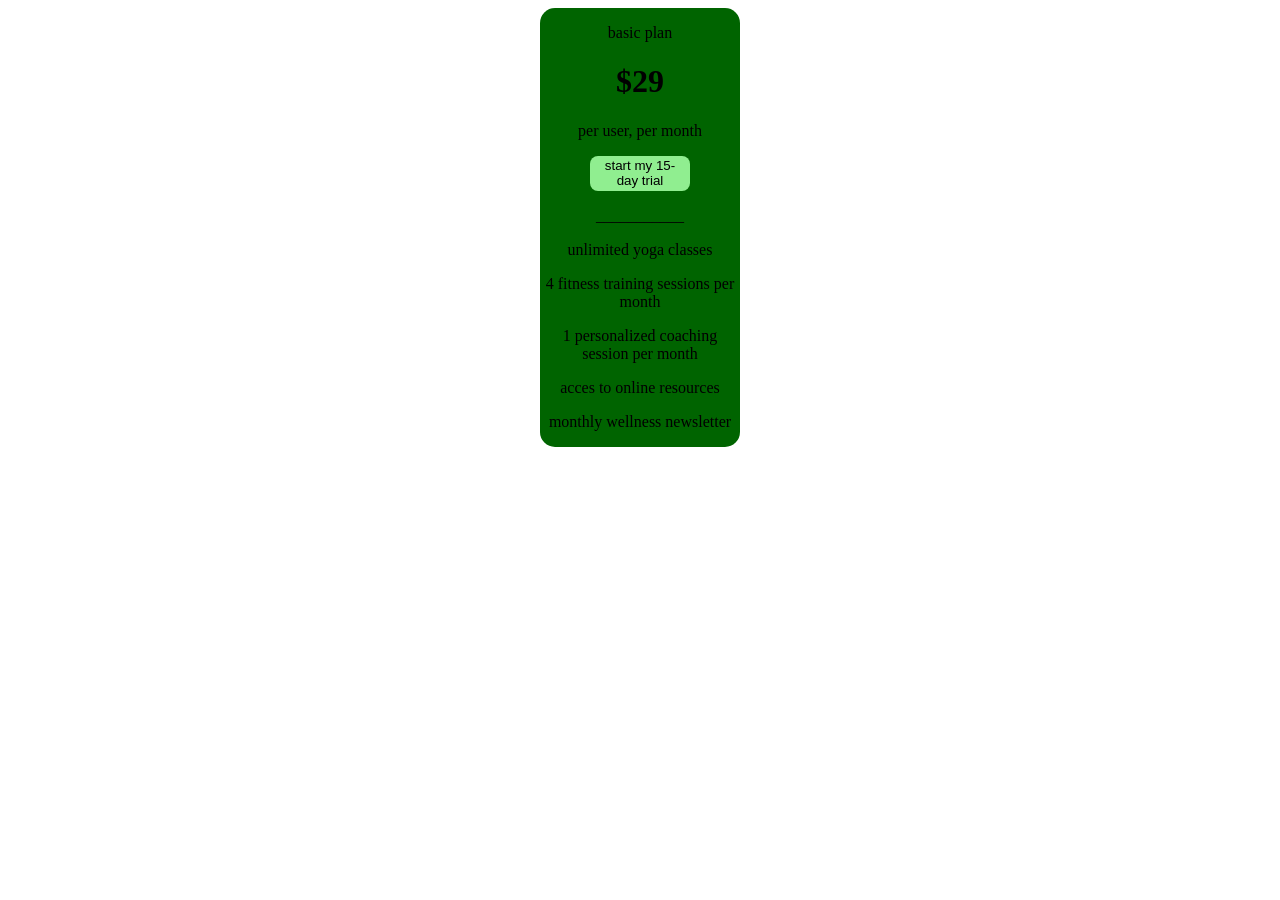
<file: 12345/index.html>
<!DOCTYPE html>
<html lang="en">
<head>
    <meta charset="UTF-8">
    <meta name="viewport" content="width=device-width, initial-scale=1.0">
    <title>Document</title>
    <link rel="stylesheet" href="style.css">
</head>
<body>
    <div class="container">
    <p>basic plan</p>
    <h1>$29</h1>
    <p class="text">per user, per month</p>
    <button class="btn1">start my 15-day trial</button>
    <p>___________</p>
    <p>unlimited yoga classes</p>
    <p>4 fitness training sessions per month</p>
    <p>1 personalized coaching session per month</p>
    <p>acces to online resources</p>
    <p>monthly wellness newsletter</p>
    </div>
    
</body>
</html>
</file>
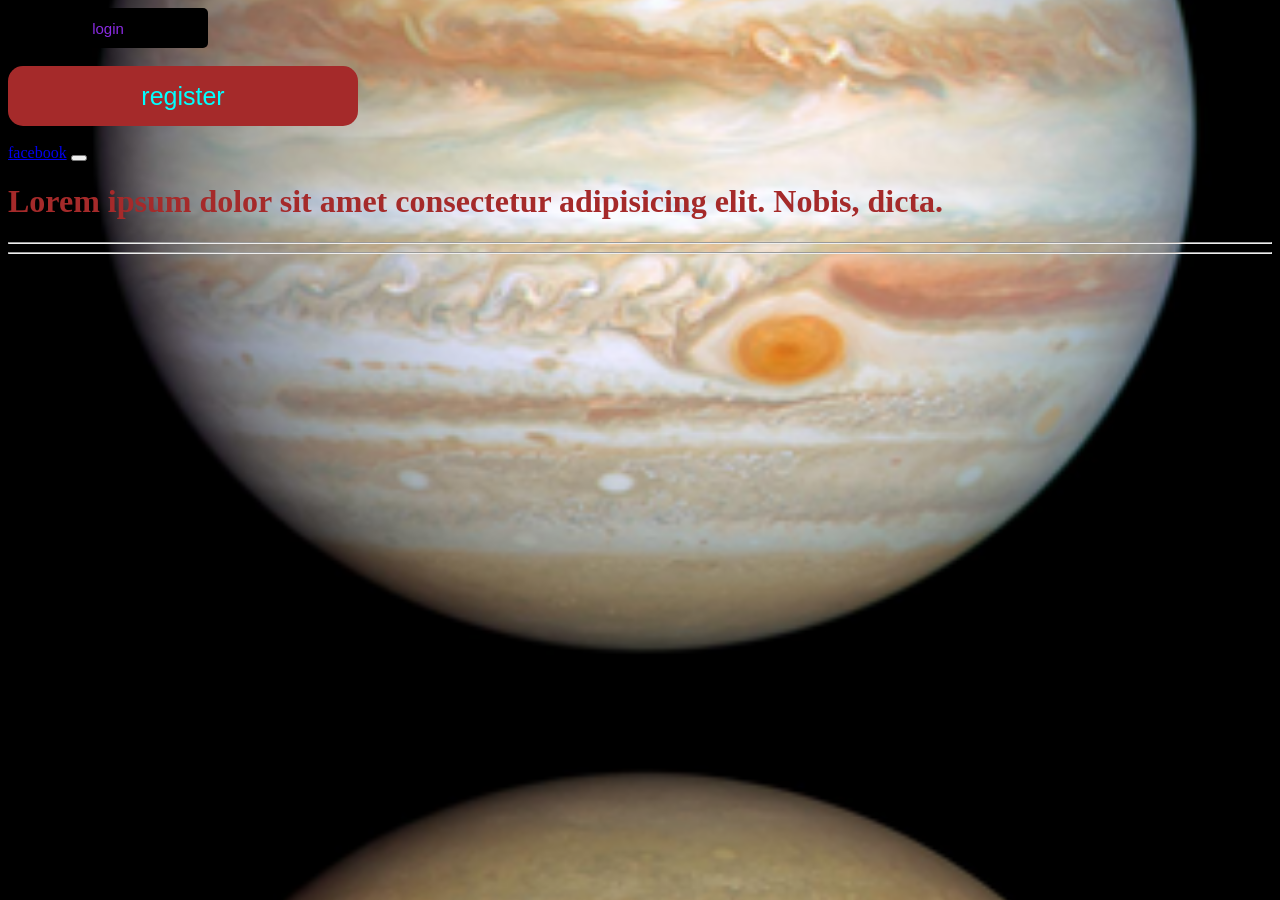
<file: a/index.html>
<!DOCTYPE html>
<html lang="en">
<head>
    <meta charset="UTF-8">
    <meta name="viewport" content="width=device-width, initial-scale=1.0">
    <title>Document</title>
    <link rel="stylesheet" href="style.css">
</head>
<body>
<button class="btn1">login</button> <br><br>

<button class="btn2">register</button> <br><br>

<a href="https://www.facebook.com/">facebook</a>


<button><a href="https://www.facebook.com/"></a></button>


<h1>Lorem ipsum dolor sit amet consectetur adipisicing elit. Nobis, dicta.</h1>



<hr class="line1">


<hr class="line2">


</body>
</html>
</file>
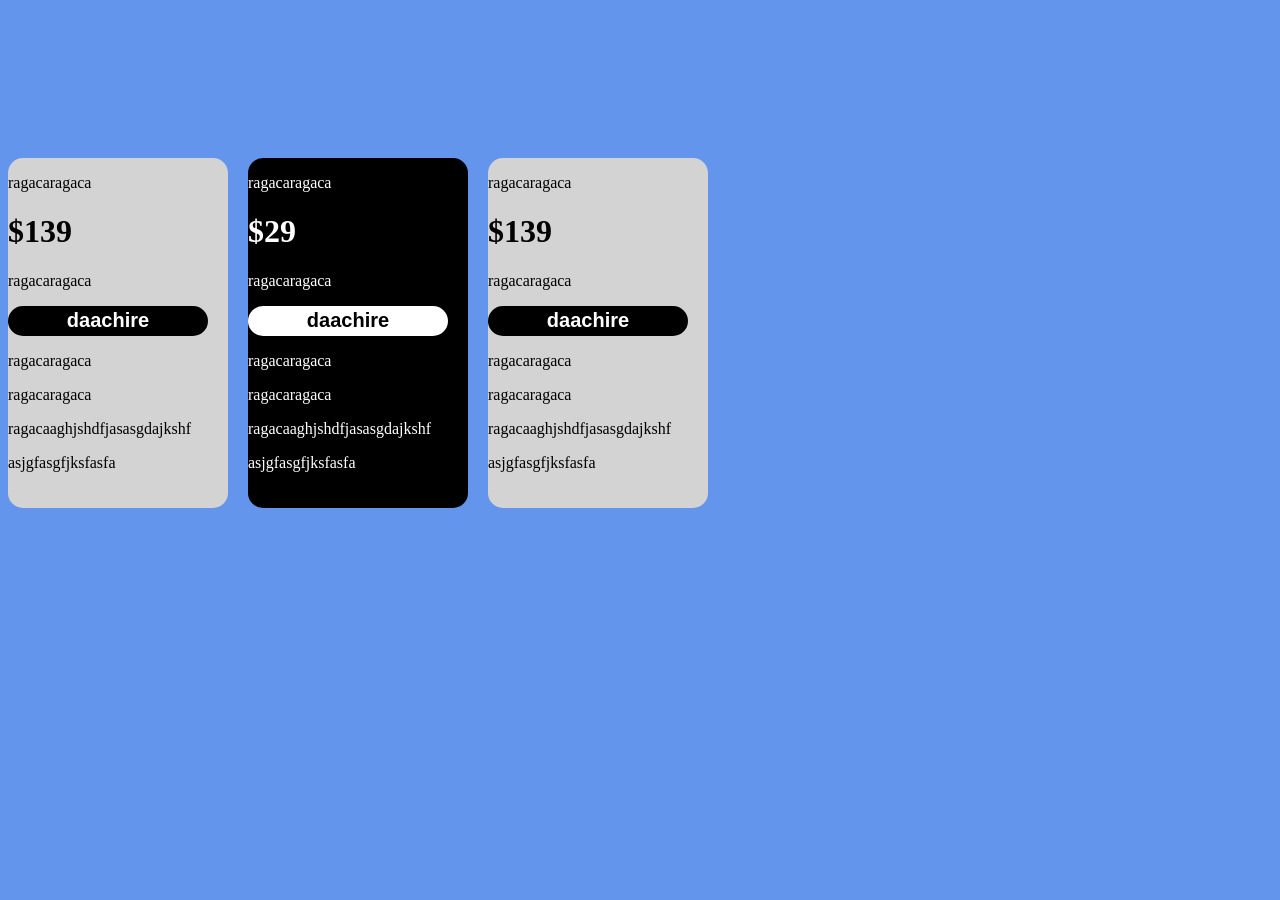
<file: baxbax/index.html>
<!DOCTYPE html>
<html lang="en">
<head>
    <meta charset="UTF-8">
    <meta name="viewport" content="width=device-width, initial-scale=1.0">
    <title>Document</title><link rel="stylesheet" href="style.css">
</head>
<body>
    <div class="dedadivi">
<div class="pirveli">
        <p> ragacaragaca</p>
        <h1>$139</h1>
        <p>ragacaragaca</p>
        <button class="shavi">
            daachire
        </button>
        <p>ragacaragaca</p>
        <p>ragacaragaca</p>
        <p>ragacaaghjshdfjasasgdajkshf</p>
        <p>asjgfasgfjksfasfa</p>
    </div>

    <div class="meore">
        <p> ragacaragaca</p>
        <h1>$29</h1>
        <p>ragacaragaca</p>
        <button class="tetri">
            daachire
        </button>
         <p>ragacaragaca</p>
        <p>ragacaragaca</p>
        <p>ragacaaghjshdfjasasgdajkshf</p>
        <p>asjgfasgfjksfasfa</p>
    </div>
    <div class="mesame">
         <p> ragacaragaca</p>
        <h1>$139</h1>
        <p>ragacaragaca</p>
        <button class="shavi">
            daachire
        </button>
         <p>ragacaragaca</p>
        <p>ragacaragaca</p>
        <p>ragacaaghjshdfjasasgdajkshf</p>
        <p>asjgfasgfjksfasfa</p>
    </div>
    </div>


    
</body>
</html>
</file>
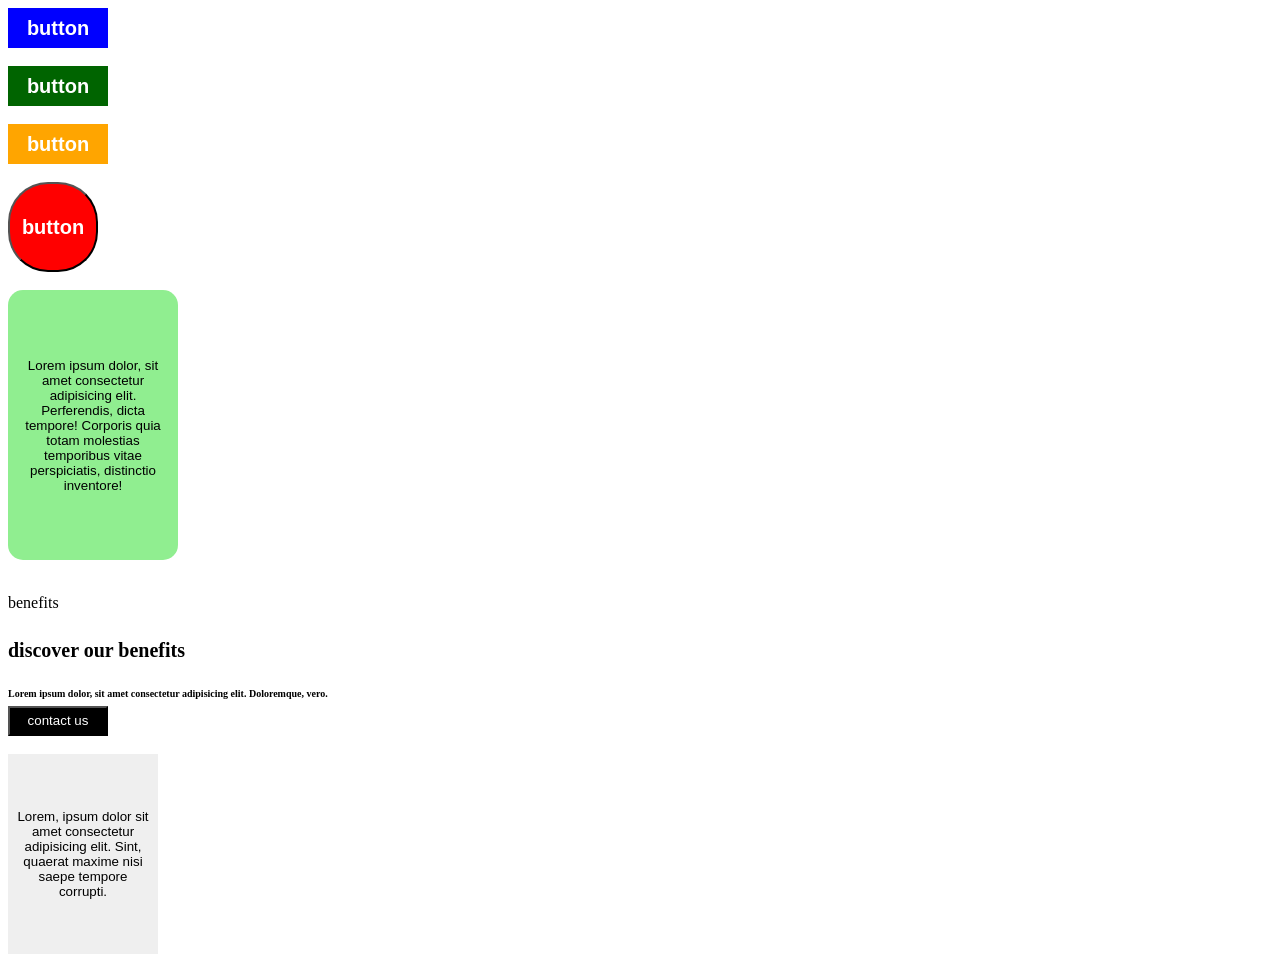
<file: buttons/index.html>
<!DOCTYPE html>
<html lang="en">
<head>
    <meta charset="UTF-8">
    <meta name="viewport" content="width=device-width, initial-scale=1.0">
    <title>Document</title>
    <link rel="stylesheet" href="style.css">
</head>
<body>
    <button class="btn1">button</button><br><br>
    <button class="btn2">button</button><br><br>
    <button class="btn3">button</button><br><br>
    <button class="btn4">button</button><br><br>
    <button class="btn5">Lorem ipsum dolor, sit amet consectetur adipisicing elit. Perferendis, dicta tempore! Corporis quia totam molestias temporibus vitae perspiciatis, distinctio inventore!</button><br><br>
    <p>benefits</p>
    <h4>discover our benefits</h4>
    <h1>Lorem ipsum dolor, sit amet consectetur adipisicing elit. Doloremque, vero.</h1>
    <button class="btn6">contact us</button><br><br>
    <button class="btn7">Lorem, ipsum dolor sit amet consectetur adipisicing elit. Sint, quaerat maxime nisi saepe tempore corrupti.</button>
</body>
</html>
</file>
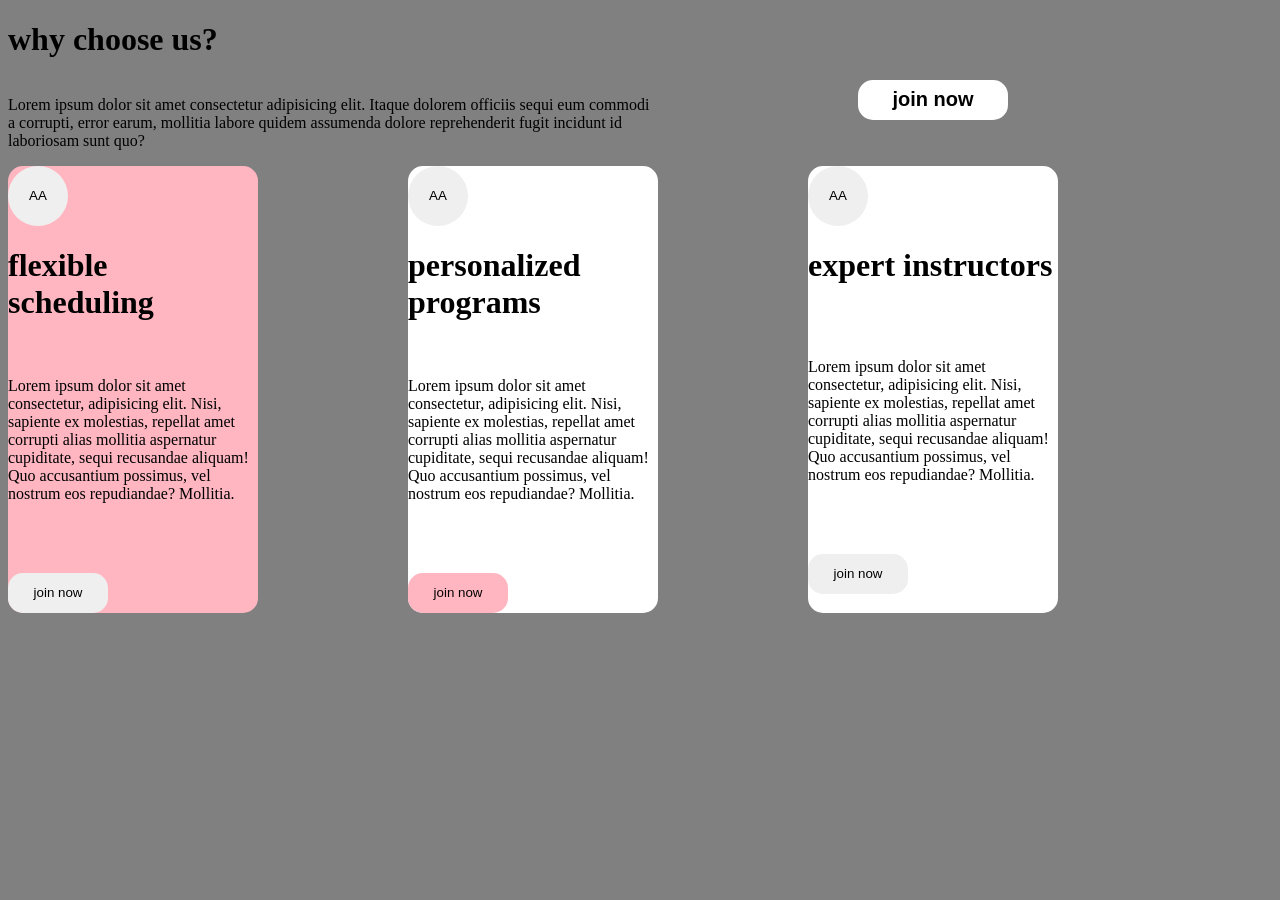
<file: davai davai/index.html>
<!DOCTYPE html>
<html lang="en">
<head>
    <meta charset="UTF-8">
    <meta name="viewport" content="width=device-width, initial-scale=1.0">
    <title>Document</title><link rel="stylesheet" href="style.css">
</head>
<body>
    <h1>why choose us?</h1>
    <div class="text">
   <p>Lorem ipsum dolor sit amet consectetur adipisicing elit. Itaque dolorem officiis sequi eum commodi a corrupti, error earum, mollitia labore quidem assumenda dolore reprehenderit fugit incidunt id laboriosam sunt quo?</p>
    <div class="gverdze">
    <button class="gver">join now</button>
    </div>
    </div>
  
    <div class="dedadivi">
<div class="pirveli">
        <button class="cale">
            AA
        </button><br>
        <h1> flexible scheduling</h1><br>
        <p> Lorem ipsum dolor sit amet consectetur, adipisicing elit. Nisi, sapiente ex molestias, repellat amet corrupti alias mollitia aspernatur cupiditate, sequi recusandae aliquam! Quo accusantium possimus, vel nostrum eos repudiandae? Mollitia.</p><br><br><br>
        <button class="j">join now</button>
    </div>

    <div class="meore">
         <button class="cale">
            AA
        </button><br>
        <h1> personalized programs</h1><br>
         <p> Lorem ipsum dolor sit amet consectetur, adipisicing elit. Nisi, sapiente ex molestias, repellat amet corrupti alias mollitia aspernatur cupiditate, sequi recusandae aliquam! Quo accusantium possimus, vel nostrum eos repudiandae? Mollitia.</p><br><br><br>
          <button class="jj">join now</button>
    </div>

    <div class="meore">
          <button class="cale">
            AA
        </button><br>
        <h1> expert instructors</h1><br><br>
        <p> Lorem ipsum dolor sit amet consectetur, adipisicing elit. Nisi, sapiente ex molestias, repellat amet corrupti alias mollitia aspernatur cupiditate, sequi recusandae aliquam! Quo accusantium possimus, vel nostrum eos repudiandae? Mollitia.</p><br><br><br>
        <button class="j">join now</button>
        
    </div>
    </div>
   
</body>
</html>
</file>
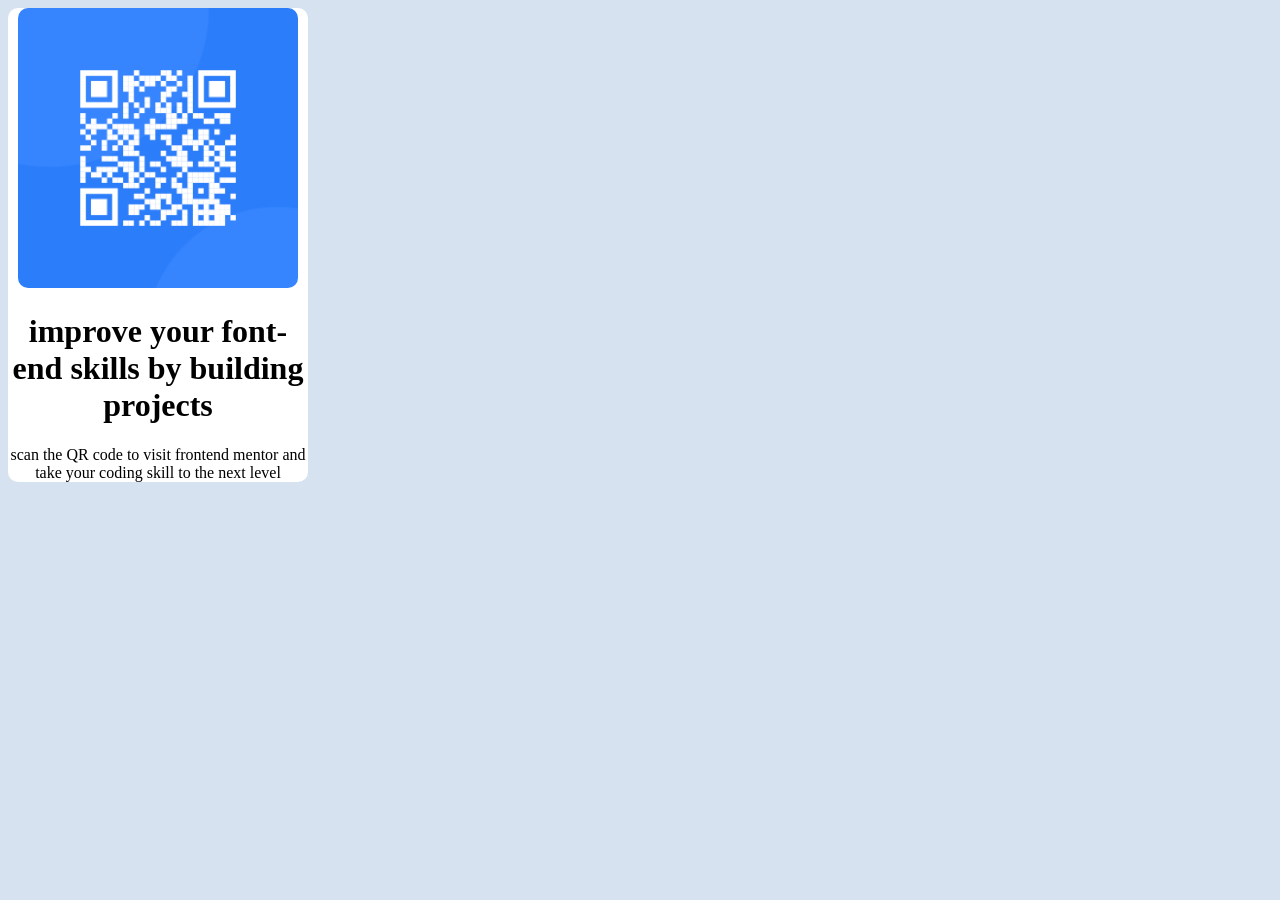
<file: davaleba3/index.html>
<!DOCTYPE html>
<html lang="en">
<head>
    <meta charset="UTF-8">
    <meta name="viewport" content="width=device-width, initial-scale=1.0">
    <title>Document</title>
    <link rel="stylesheet" href="style.css">
</head>
<body>
    <div class="container">
        <img src="image-qr-code.png" alt="">
        <h1>improve your font-end skills by building projects</h1>
        <p>scan the QR code to visit frontend mentor and take your coding skill to the next level </p>
        
    </div>
    
</body>
</html>
</file>
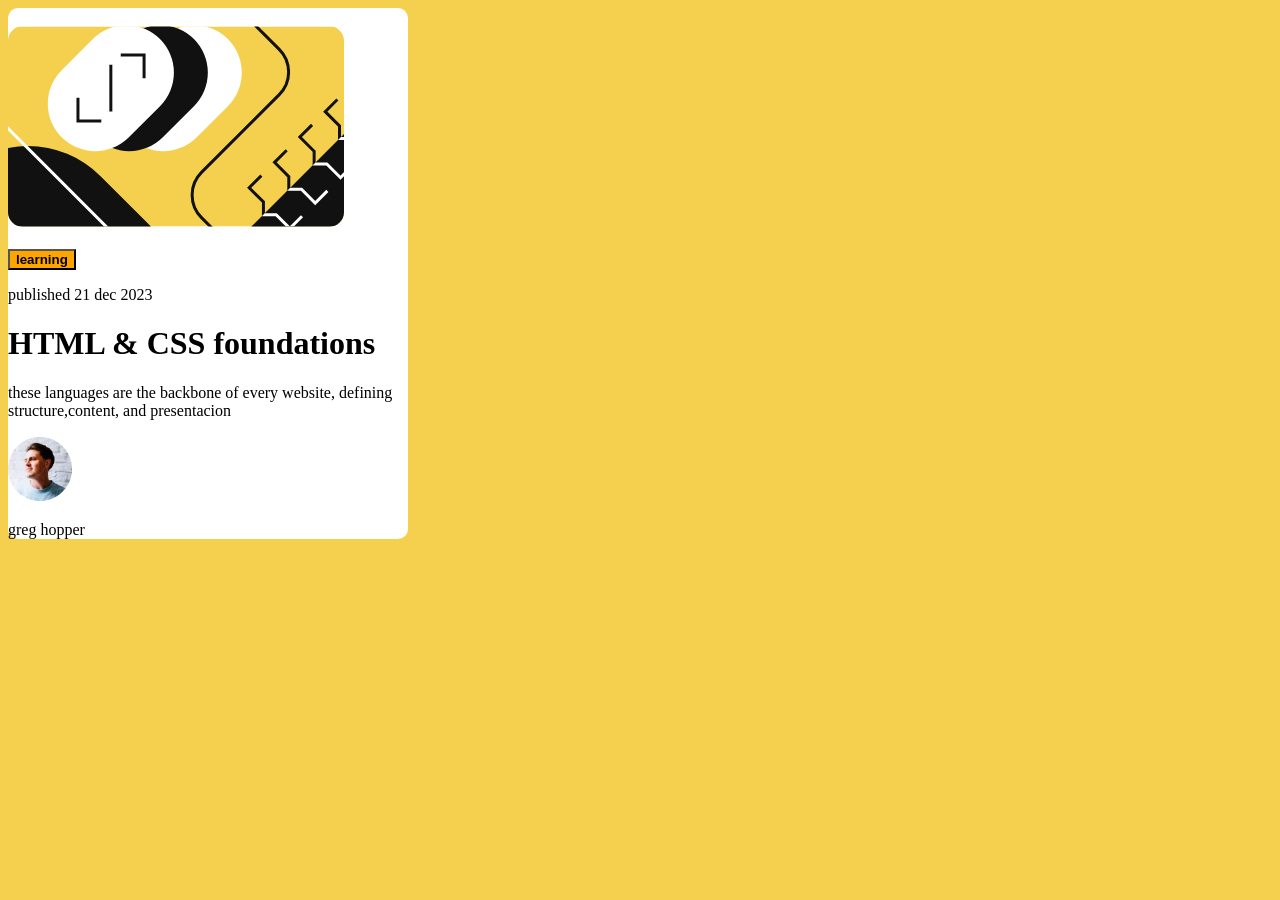
<file: davaleba4/index.html>
<!DOCTYPE html>
<html lang="en">
<head>
    <meta charset="UTF-8">
    <meta name="viewport" content="width=device-width, initial-scale=1.0">
    <title>Document</title>
    <link rel="stylesheet" href="style.css">
</head>
<body>
    <div class="container"> <br>
        <img src="illustration-article.svg" alt=""><br><br>
        <button class="btn1">learning</button>
        <p>published 21 dec 2023</p>
        <h1>HTML & CSS foundations</h1>
        <p>these languages are the backbone of every website, defining structure,content, and presentacion</p>
        <img class="avatar" src="image-avatar.webp" alt=""> <p>greg hopper</p>
    </div>
    
</body>
</html>
</file>
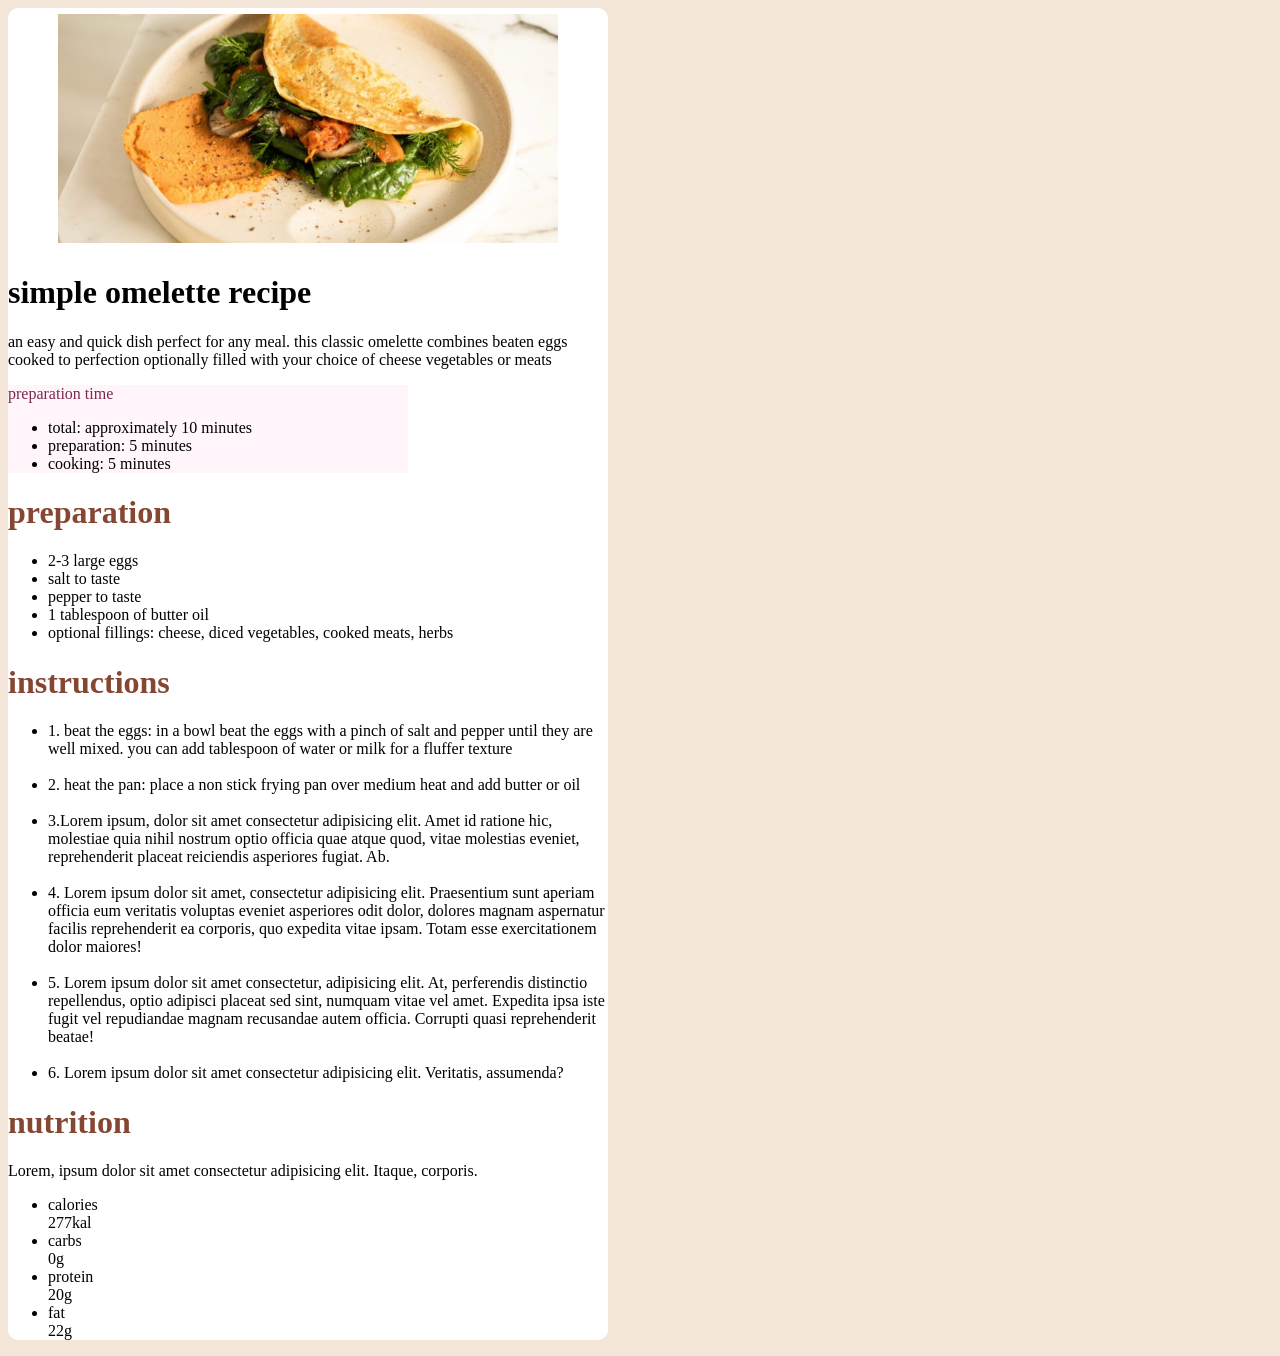
<file: exlandeli/index.html>
<!DOCTYPE html>
<html lang="en">
<head>
    <meta charset="UTF-8">
    <meta name="viewport" content="width=device-width, initial-scale=1.0">
    <title>Document</title>
    <link rel="stylesheet" href="style.css">
</head>
<body>
    <div class="container">
        <div class="imgs">
    <img  class="img1" src="image-omelette.jpeg" alt="">
        </div>
    
        <div class="info">
   <h1>simple omelette recipe </h1>
        <p>an easy and quick dish perfect for any meal. this classic omelette combines beaten eggs cooked to perfection optionally filled with your choice of cheese vegetables or meats</p>
        <div class="main">
            <p class="iasa">preparation time</p>
            <ul>
                <li>total: approximately 10 minutes</li>
                <li>preparation: 5 minutes</li>
                <li>cooking: 5 minutes</li>
            </ul>
           
        </div>
        <h1 class="A">preparation</h1>
        <ul>
            <li>2-3 large eggs</li>
            <li>salt to taste</li>
            <li>pepper to taste</li>
            <li>1 tablespoon of butter oil</li>
            <li>optional fillings: cheese, diced vegetables, cooked meats, herbs</li>
        </ul>
        <h1 class="B">instructions</h1>
        <ul>
            <li>1. beat the eggs: in a bowl beat the eggs with a pinch of salt and pepper until they are well mixed. you can add tablespoon of water or milk for a fluffer texture</li><br>
            <li>2. heat the pan: place a non stick frying pan over medium heat and add butter or oil</li><br>
            <li>3.Lorem ipsum, dolor sit amet consectetur adipisicing elit. Amet id ratione hic, molestiae quia nihil nostrum optio officia quae atque quod, vitae molestias eveniet, reprehenderit placeat reiciendis asperiores fugiat. Ab.</li><br>
            <li>4. Lorem ipsum dolor sit amet, consectetur adipisicing elit. Praesentium sunt aperiam officia eum veritatis voluptas eveniet asperiores odit dolor, dolores magnam aspernatur facilis reprehenderit ea corporis, quo expedita vitae ipsam. Totam esse exercitationem dolor maiores!</li><br>
            <li>5. Lorem ipsum dolor sit amet consectetur, adipisicing elit. At, perferendis distinctio repellendus, optio adipisci placeat sed sint, numquam vitae vel amet. Expedita ipsa iste fugit vel repudiandae magnam recusandae autem officia. Corrupti quasi reprehenderit beatae!</li><br>
            <li>6. Lorem ipsum dolor sit amet consectetur adipisicing elit. Veritatis, assumenda?</li>
        </ul>
        <h1 class="C">nutrition</h1>
        <p>Lorem, ipsum dolor sit amet consectetur adipisicing elit. Itaque, corporis.</p>
        </div>
     <ul>
        <li>calories <br>277kal</li>  
        <li>carbs <br>0g</li>
        <li>protein <br>20g</li>
        <li>fat <br>22g</li>
     </ul>
    </div>
    
</body>
</html>
</file>
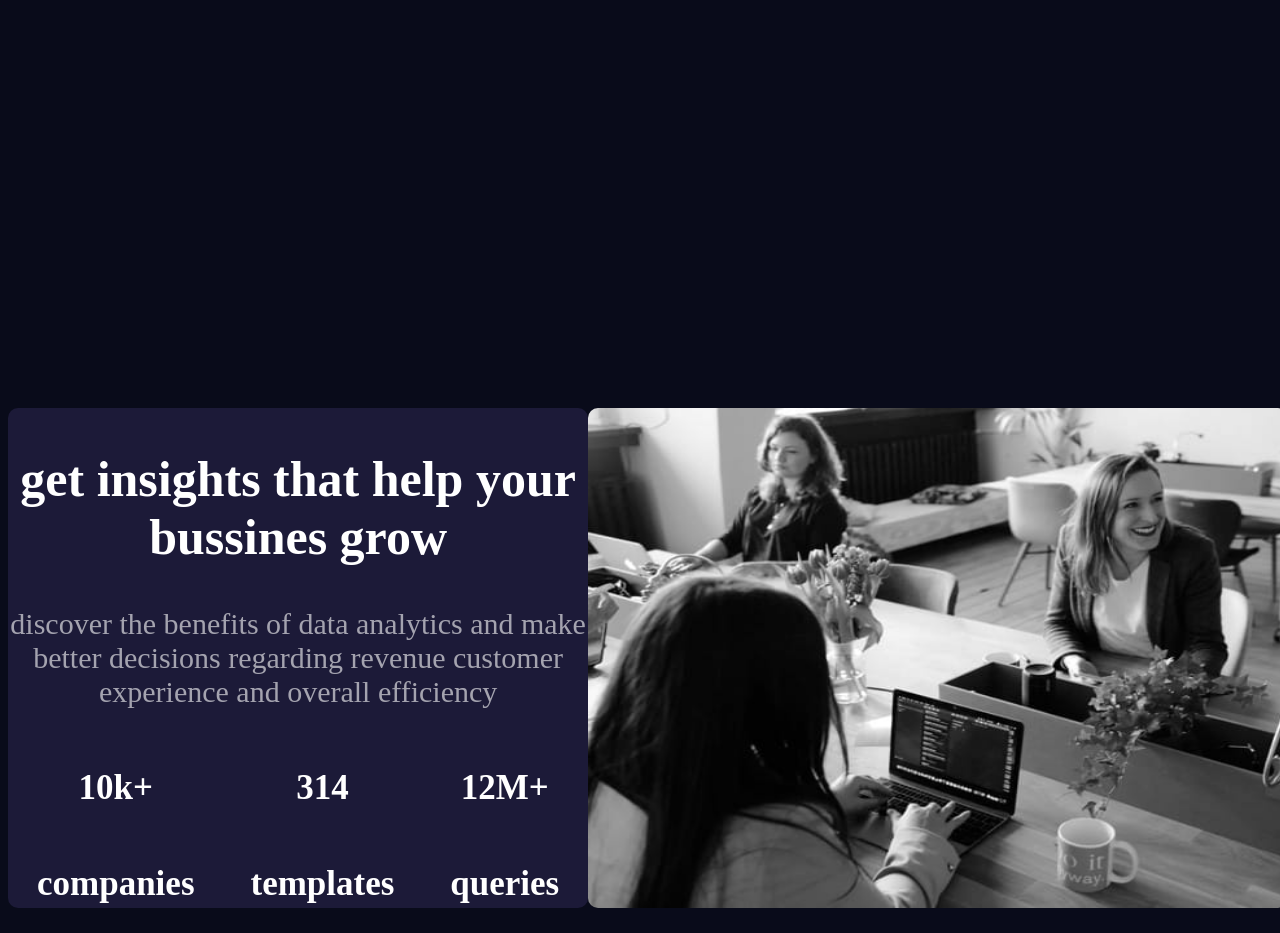
<file: gverdze 2/index.html>
<!DOCTYPE html>
<html lang="en">
<head>
    <meta charset="UTF-8">
    <meta name="viewport" content="width=device-width, initial-scale=1.0">
    <title>Document</title><link rel="stylesheet" href="style.css">
</head>
<body>
    <div class="dedadivi">
 <div class="warw">
 <h2>get insights that help your bussines grow</h2>
    <p>discover the benefits of data analytics and make better decisions regarding revenue customer experience and overall efficiency</p>
   <table>
    <tr>
        <th>10k+</th>
        <th>314</th>
        <th>12M+</th>

    </tr>
    <tr class="tr1">
        <th>companies</th>
        <th>templates</th>
        <th>queries</th>

    </tr>
   </table>
    </div>
    <div class="poto">
        <img src="image-header-desktop.jpg" alt="">
    </div>
   
    </div>
   
      
    
    
</body>
</html>
</file>
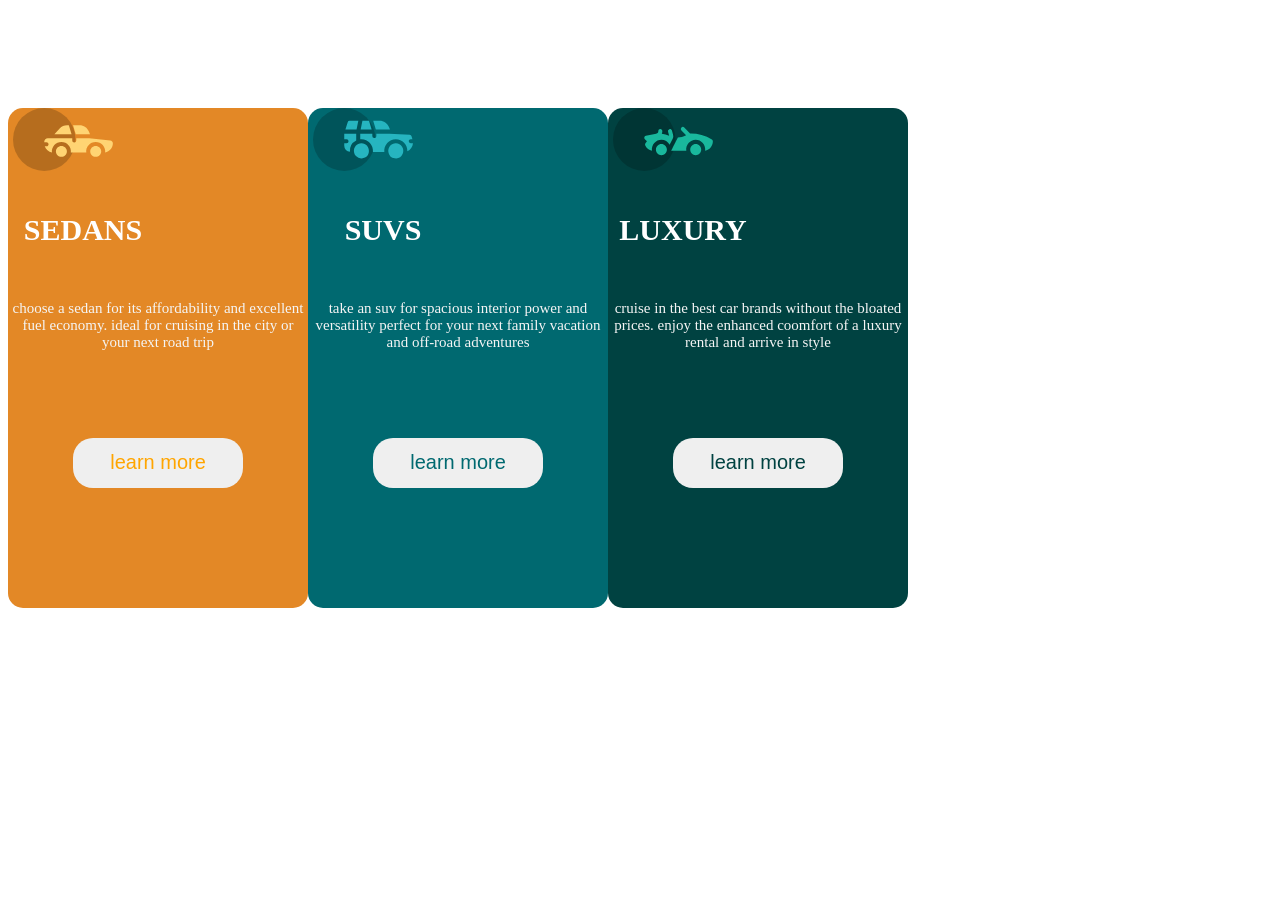
<file: gverdze 3/index.html>
<!DOCTYPE html>
<html lang="en">
<head>
    <meta charset="UTF-8">
    <meta name="viewport" content="width=device-width, initial-scale=1.0">
    <title>Document</title><link rel="stylesheet" href="style.css">
</head>
<body>
    <div class="dedadivi">
 <div class="container">
        <img src="icon-sedans.svg" alt=""><br><br>
        <h1>SEDANS</h1><br>
        <p>choose a sedan for its affordability and excellent fuel economy. ideal for cruising in the city or your next road trip</p><br><br><br><br>
        <button class="btn1">learn more</button>
    </div>

    <div class="container1">
        <img src="icon-suvs.svg" alt=""><br><br>
      <h1>SUVS</h1><br>
      <p>take an suv for spacious interior power and versatility perfect for your next family vacation and off-road adventures</p><br><br><br><br>
      <button class="btn2">learn more</button>

    </div>
    
    <div class="container2">
        <img src="icon-luxury.svg" alt=""><br><br>
        <h1>LUXURY</h1><br>
        <p>cruise in the best car brands without the bloated prices. enjoy the enhanced coomfort of a luxury rental and arrive in style</p><br><br><br><br>
        <button class="btn3">learn more</button>
    </div>
    </div>

   
    
</body>
</html>
</file>
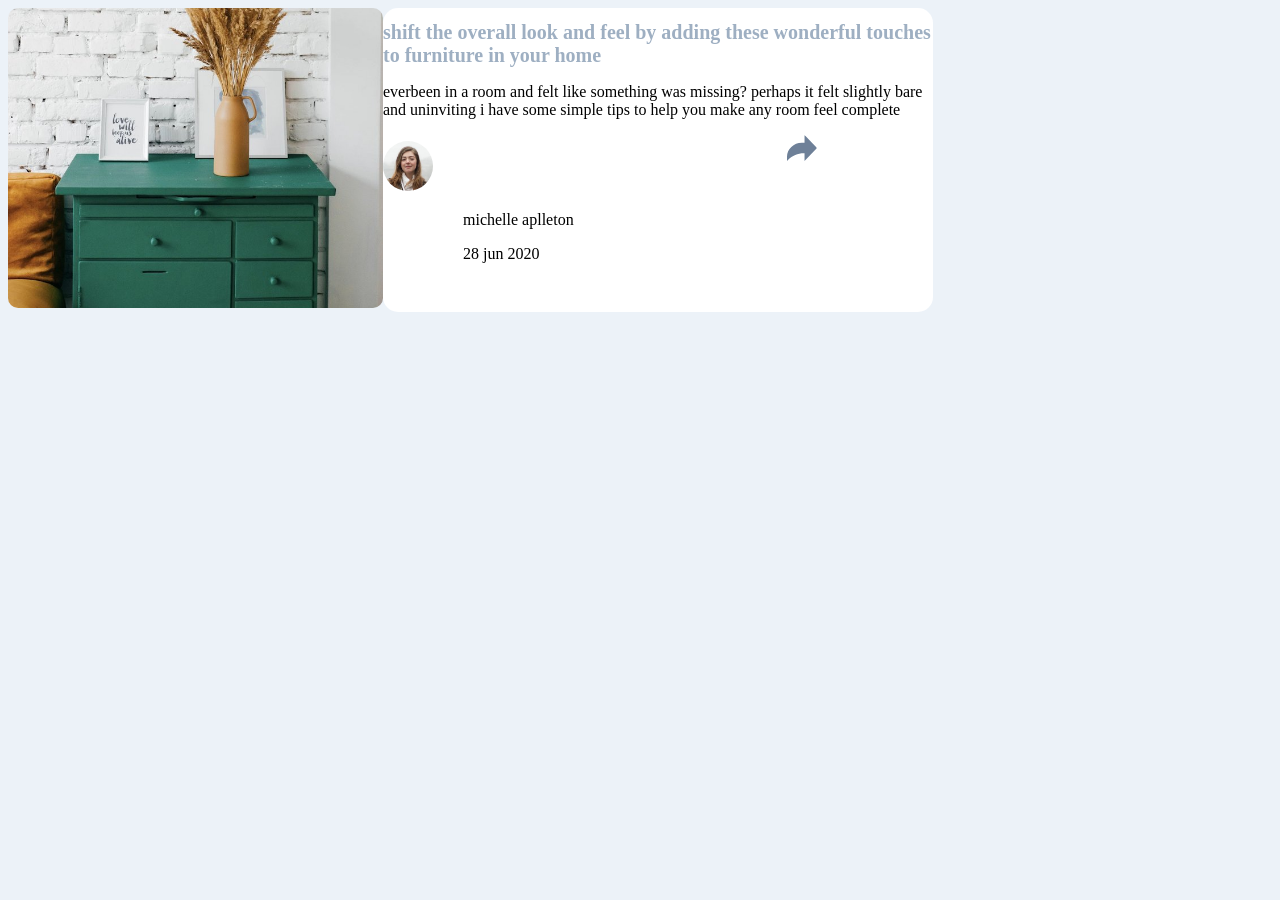
<file: gverdze 4/index.html>
<!DOCTYPE html>
<html lang="en">
<head>
    <meta charset="UTF-8">
    <meta name="viewport" content="width=device-width, initial-scale=1.0">
    <title>Document</title><link rel="stylesheet" href="style.css">
</head>
<body>
    <div class="dedadivi">

    <div class="poto">
        <img src="drawers.jpg" alt="">
    </div>

    <div class="container">
        <h1>shift the overall look and feel by adding these wonderful touches to furniture in your home</h1>
        <p>everbeen in a room and felt like something was missing? perhaps it felt slightly bare and uninviting i have some simple tips to help you make any room feel complete</p>
        <img class="img1" src="avatar-michelle.jpg" alt="">
        <img class="img2" src="icon-share.svg" alt="">
        <p class="girl">michelle aplleton</p>
        <p class="tar">28 jun 2020</p>
    </div>
    </div>

    
    
</body>
</html>
</file>
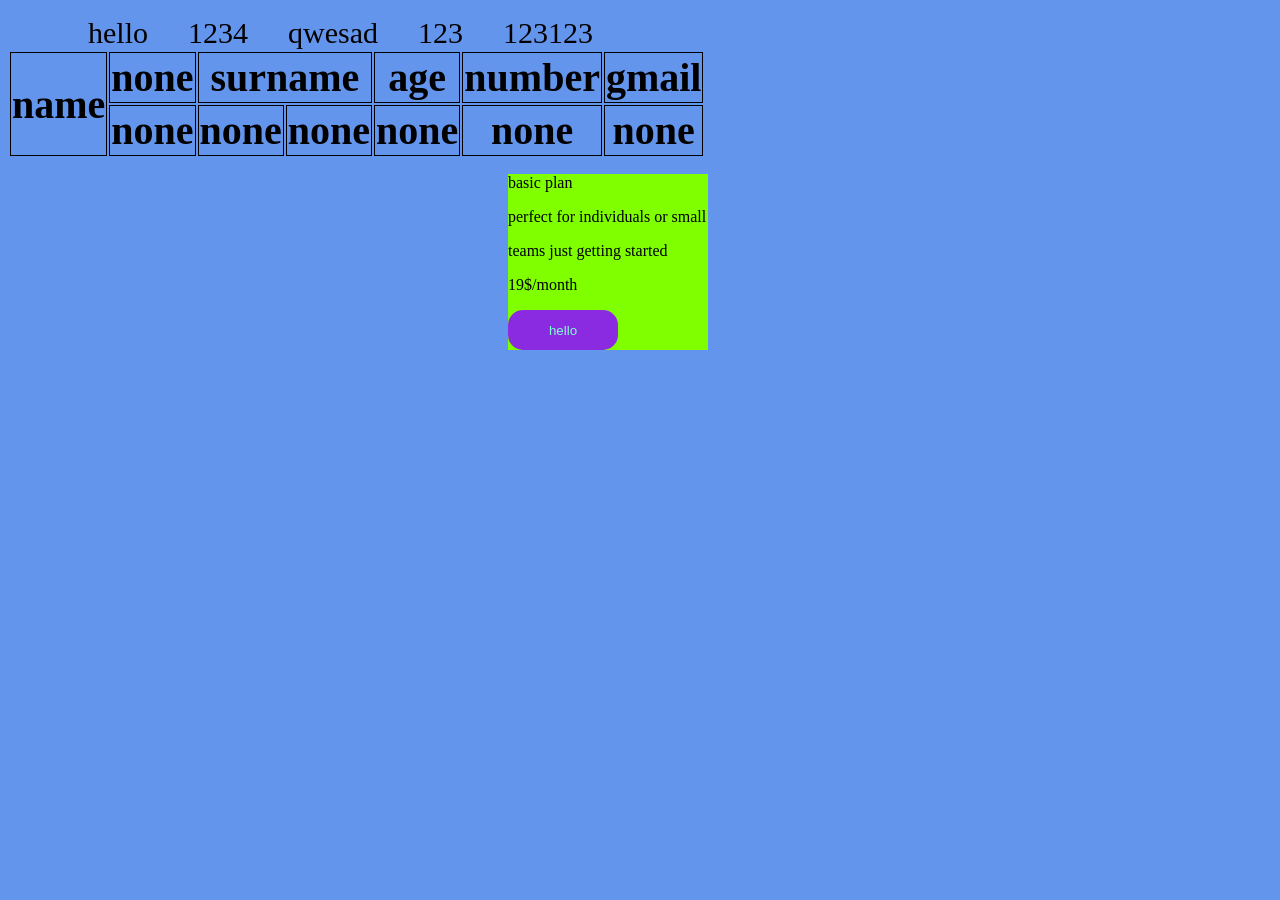
<file: new/index.html>
<!DOCTYPE html>
<html lang="en">
<head>
    <meta charset="UTF-8">
    <meta name="viewport" content="width=device-width, initial-scale=1.0">
    <title>Document</title>
    <link rel="stylesheet" href="style.css">
</head>
<body>
<ul>
    <li>hello</li>
    <li>1234</li>
    <li>qwesad</li>
    <li>123</li>
    <li>123123</li>
</ul>    
<table>
    <tr>
        <th rowspan="2">name</th>
        <th>none</th>
        <th colspan="2">surname</th>
        <th>age</th>
        <th>number</th>
        <th>gmail</th>
    </tr>
    <tr>
        <th>none</th>
        <th>none</th>
        <th>none</th>
        <th>none</th>
        <th>none</th>
        <th>none</th>
    </tr>
</table>
<div class="container">
    <p>basic plan</p>
<p>perfect for individuals or small</p>
<p>teams just getting started</p>
<p>19$/month</p>
<button class="btn1">hello</button>
</div>

</body>
</html>
</file>
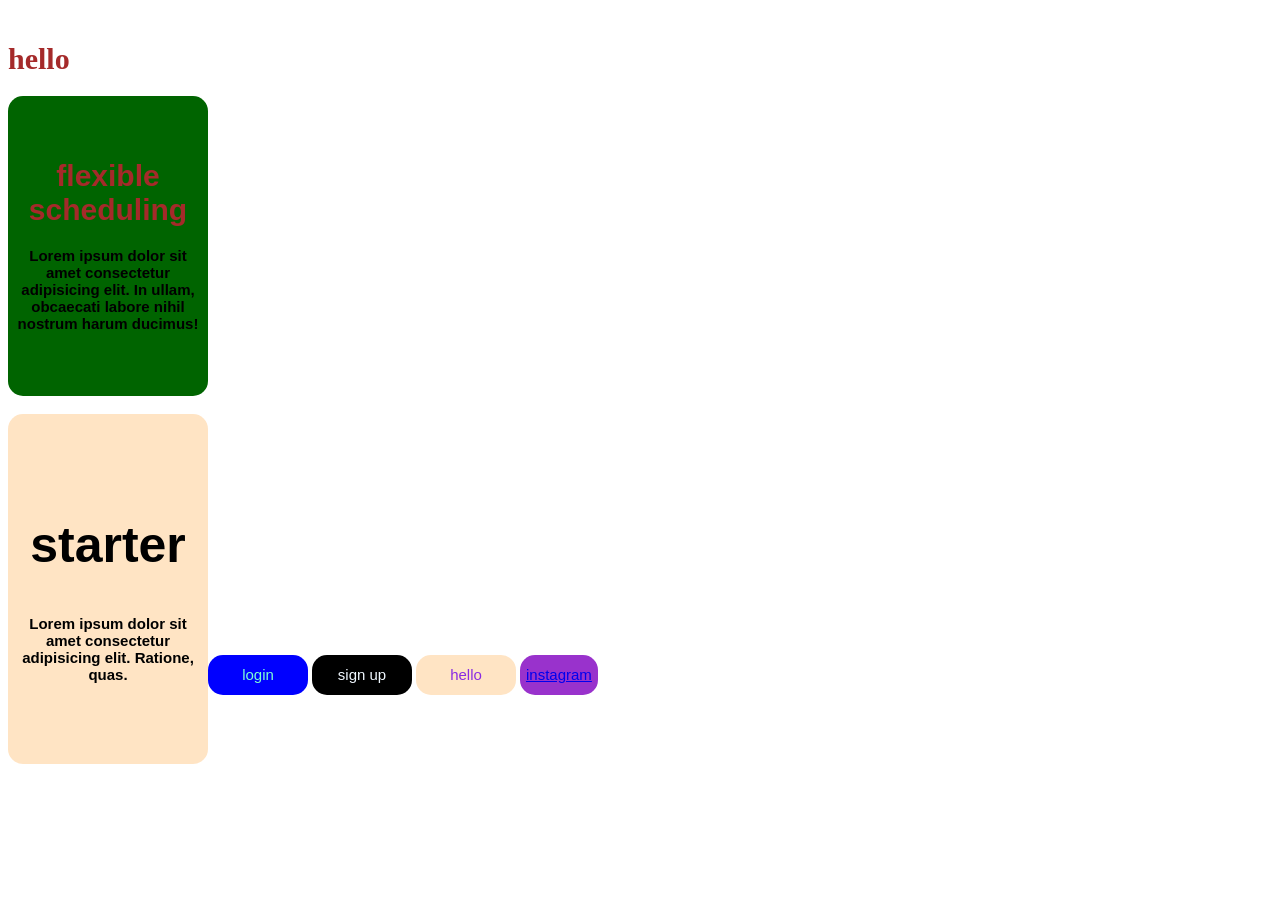
<file: task/index.html>
<!DOCTYPE html>
<html lang="en">
<head>
    <meta charset="UTF-8">
    <meta name="viewport" content="width=device-width, initial-scale=1.0">
    <title>Document</title>
    <link rel="stylesheet" href="style.css">
</head>
<body>

    <h2></h2>
<h1>hello</h1>
 
<button class="btn1"><h1>flexible scheduling <h4>Lorem ipsum dolor sit amet consectetur adipisicing elit. In ullam, obcaecati labore nihil nostrum harum ducimus!</h4></h2></h1></button> <br><br>
<button class="btn2"><h2>starter <br> 

    <h4>Lorem ipsum dolor sit amet consectetur adipisicing elit. Ratione, quas.</h4>


<button class="btn3">login</button>
<button class="btn4">sign up</button>
<button class="btn5">hello</button>
<button class="ins"><a href="https://www.instagram.com/">instagram</a></button>


</body>
</html>
</file>
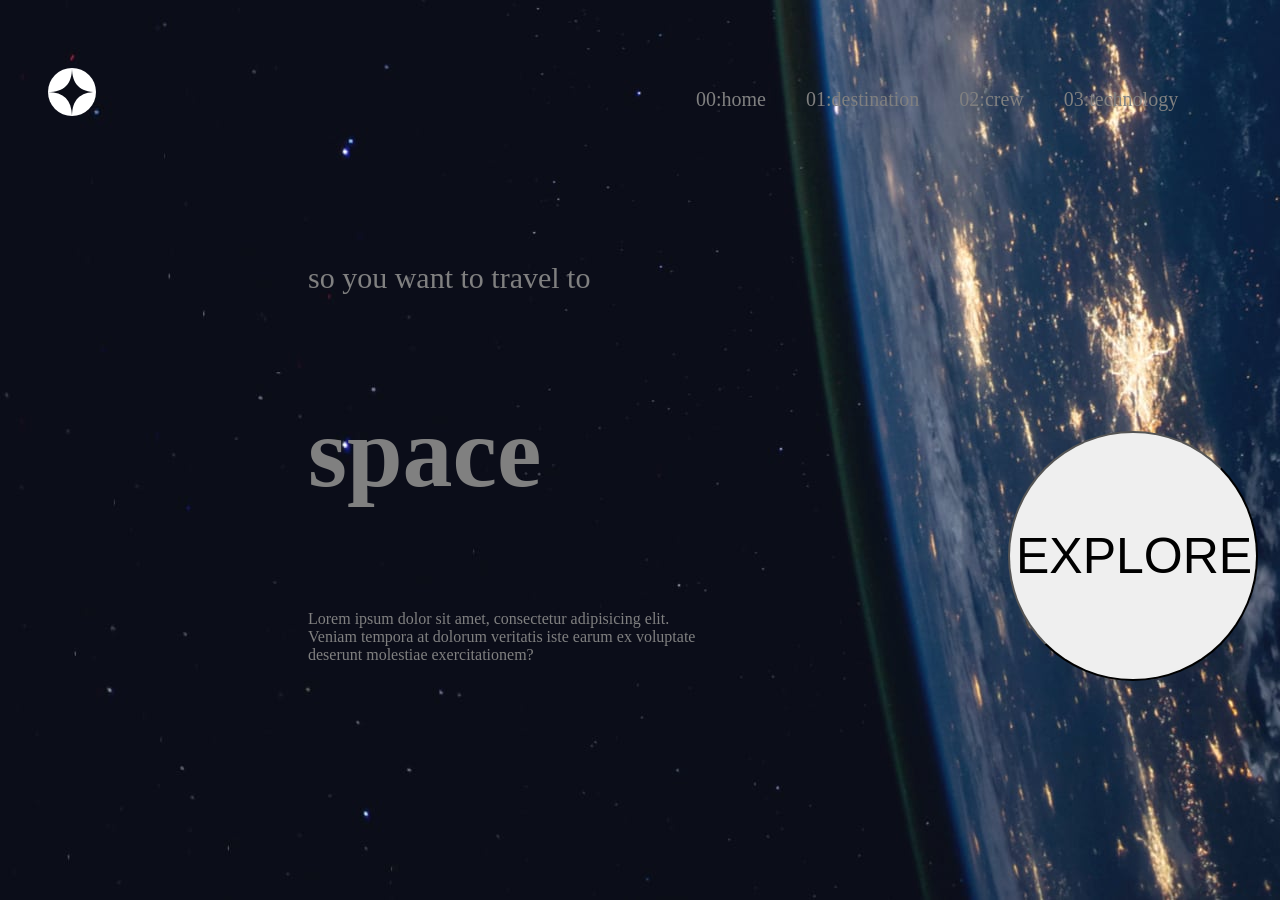
<file: title/index.html>
<!DOCTYPE html>
<html lang="en">
<head>
    <meta charset="UTF-8">
    <meta name="viewport" content="width=device-width, initial-scale=1.0">
    <title>Document</title><link rel="stylesheet" href="style.css">
</head>
<body>
  <div class="dedadivi">
     <div class="star">
<img class="img1" src="logo.svg" alt="">
    </div>
   <div class="home">
    <p>00:home</p>
    <p>01:destination</p>
    <p>02:crew</p>
    <p>03:technology</p>
</div>
  </div>
 
  <div class="mamadivi">
    <div class="text">
    <p class="text1">so you want to travel to </p>
    <p class="big">space</p>
    <div class="texti">
           <p class="bevri">Lorem ipsum dolor sit amet, consectetur adipisicing elit. Veniam tempora at dolorum veritatis iste earum ex voluptate deserunt molestiae exercitationem?</p>
</div>
    </div>
    
  <div class="exp">
    <button class="expl">
        EXPLORE
    </button>
  </div>
 

    
  </div>


    

    
</body>
</html>
</file>
<file: 12345/style.css>
body{
    display: flex;
    justify-content: center;
}
.container{
    background-color:darkgreen;
    width: 200px;    
    text-align: center;
    border-radius: 15px;
}
.btn1{
    width: 100px;
    height: 35px;
    border: none;
    border-radius: 8px;
    background-color: lightgreen;
}
</file>
<file: a/style.css>
.btn1{
    width: 200px;
    height: 40px;
    color: blueviolet;
    background-color: black;
    border: none;
    border-radius: 5px;
    font-size: 15px;
}




.btn2{
    width: 350px;
    height: 60px;
    color: aqua;
    background-color: brown;
    border: none;
    border-radius: 15px;
    font-size: 25px;
}






body{background-image: url(Jupiter_OPAL_2024.png.webp) ;
    background-size: cover;
    background-position: 5px;



    
}
h1{
    color: brown;
}
</file>
<file: baxbax/style.css>
body{
    justify-items: center;
    background-color: cornflowerblue;
}
.pirveli{
    width: 220px;
    background-color: lightgray;
    height: 350px;
    border-radius: 15px;
    
}
.shavi{
    width: 200px;
    height: 30px;
    border-radius: 15px;
    border: none;
    background-color: black;
    color: white;
    font-size: 20px;
    font-weight: bolder;
}
.meore{
    width: 220px;
    background-color: black;
    height: 350px;
    border-radius: 15px;
    color: white;
}
.tetri{
    width: 200px;
    height: 30px;
    border-radius: 15px;
    border: none;
    background-color: white;
    font-size: 20px;
    font-weight: bolder;
}
.mesame{
    width: 220px;
    background-color: lightgray;
    height: 350px;
    border-radius: 15px;
}
.dedadivi{
    display: flex;
    gap: 20px;
    padding-top: 150px;
}
</file>
<file: buttons/style.css>
.btn1{
    width: 100px;
    height: 40px;
    border: none;
    color: white;
    background-color: blue;
    font-size: 20px;
    font-weight: bold;
}
.btn2{
    width: 100px;
    height: 40px;
    border: none;
    color: white;
    background-color: darkgreen;
    font-size: 20px;
    font-weight: bold;
}
.btn3{
    width: 100px;
    height: 40px;
    border: none;
    color: white;
    background-color: orange;
    font-size: 20px;
    font-weight: bold;
}
.btn4{
    width: 90px;
    height: 90px;
    border-radius: 40px;
    color: white;
    background-color: red;
    font-size: 20px;
    font-weight: bold;
}
.btn5{
    width: 170px;
    height: 270px;
    border-radius: 15px;
    background-color: lightgreen;
    border: none;
}   
h4{
    font-size: 20px;
}
h1{
    font-size: 10px;
}
.btn6{
    width: 100px;
    height: 30px;
    color: white;
    background-color: black;
}
.btn7{
    width: 150px;
    height: 200px;
    border: none;
}
</file>
<file: davai davai/style.css>
body{
background-color: grey;
}
.text{
    width: 1000px;
    display: flex;
    gap: 200px;
  
}
.gver{
   width: 150px;
    background-color: white;
    height: 40px;
    border: none;
    border-radius: 15px;
    color: black;
    font-size: 20px;
    font-weight: bolder;
}
.ravi{
    width: 300px;
    display: flex;
}
.pirveli{
    width: 250px;
    background-color: lightpink;
    border-radius: 15px;

}
.cale{
    width: 60px;
    height: 60px;
    border-radius: 50px;
    border: none;
    
}
.j{
    width: 100px;
    height: 40px;
    border-radius: 15px;
    border: none;
}
.meore{
    width: 250px;
    background-color: white;
    border-radius: 15px;
}
.jj{
    width: 100px;
    height: 40px;
    border: none;
    border-radius: 15px;
    background-color: lightpink;
}
.dedadivi{
    display: flex;
    gap: 150px;
}
</file>
<file: davaleba3/style.css>
body{
    background-color: hsl(212, 45%, 89%);
    text-align: center;
}
.container{
    background-color: hsl(0, 0%, 100%);
    width: 300px;
    border-radius: 10px;
    justify-self: center;
}
.container img{
    width: 280px;
    height: 280px;
    border-radius: 10px;
}
</file>
<file: davaleba4/style.css>
body{
    background-color: hsl(47, 88%, 63%);
    justify-self: center;
}
.btn1{
    background-color: orange;
    color: black;
    font-weight: bold;
}
.container{
    width: 400px;
    background-color: white;
    border-radius: 10px;
}
.container img{
    border-radius: 15px;
}
</file>
<file: exlandeli/style.css>
body{
    background-color: hsl(30, 54%, 90%);
}
.container{
    width: 600px;
    background-color:hsl(0, 0%, 100%);
    border-radius: 10px;
    

}
.imgs .img1{
    width: 500px;
    padding:6px 50px;
    border-radius: 10px;
    
   
}
.main{
    width: 400px;
    background-color: hsl(330, 100%, 98%);
}
.iasa{
    color: hsl(332, 51%, 32%);
    border-radius: 10px;
}
.A{
    color: hsl(14, 45%, 36%);
}
.B{
    color: hsl(14, 45%, 36%);
}
.C{
    color: hsl(14, 45%, 36%);
}
</file>
<file: gverdze 2/style.css>
body{
background-color:  hsl(233, 47%, 7%);
justify-items: center;
}
table tr th{
    font-size: 35px;
    color: white;
    padding: 27px;
}
h2{
    font-size: 50px;
    color: white;
}
p{
    font-size: 30px;
    color:hsla(0, 0%, 100%, 0.6);
}
.warw{
    width: 700px;
    background-color: hsl(244, 37%, 16%);
    height: 500px;
    text-align: center;
    border-radius: 10px;
   
}
.poto img{
    width: 700px;
    height: 500px;
    border-radius: 10px;
 
   
}
.dedadivi{
    display: flex;
    padding-top: 400px;
    
}
</file>
<file: gverdze 3/style.css>
body{
justify-items: center;
padding-top: 100px;
}
.container{
    width: 300px;
    background-color: hsl(31, 77%, 52%);
    height: 500px;
    text-align: center;
    border-radius: 15px;
}
h1{
    font-size: 30px;
    color: white;
    padding-right: 150px;
}
p{
    font-size: 20px;
    color: whitesmoke
}
.btn1{
    width: 170px;
    height: 50px;
    border: none;
    border-radius: 20px;
    color: orange;
    font-size: 20px;

}
.container img{
    width: 100px;
    padding-right: 190px;
}
.btn2{
     width: 170px;
    height: 50px;
    border: none;
    border-radius: 20px;
    color:hsl(184, 100%, 22%);
    font-size: 20px;
}
.container1{
      width: 300px;
    background-color: hsl(184, 100%, 22%);
    height: 500px;
    text-align: center;
    border-radius: 15px;
}
.container1 img{
    width: 100px;
    padding-right: 190px;
}
.container2{
       width: 300px;
    background-color:hsl(179, 100%, 13%);
    height: 500px;
    text-align: center;
    border-radius: 15px;
}
.container2 img{
     width: 100px;
    padding-right: 190px;
}
.btn3{
      width: 170px;
    height: 50px;
    border: none;
    border-radius: 20px;
    color:hsl(179, 100%, 13%);
    font-size: 20px;
}
.dedadivi{
    display: flex;
}
p{
    font-size: 15px;
}
</file>
<file: gverdze 4/style.css>
body{
    background-color: hsl(210, 46%, 95%);
    justify-items: center;
}
.container{
    width: 550px;
    background-color: white;
    border-radius: 15px;
}
.img1{
    width: 50px;
    border-radius: 50px;
}
.img2{
    width: 30px;
    border-radius: 15px;
    padding-left: 350px;
    padding-bottom: 30px;
}
h1{
    font-size: 20px;
    color:hsl(212, 23%, 69%); ;
}
.tar{
    padding-left: 80px;
}
.girl{
    padding-left: 80px;
  
}
.poto img{
    height: 300px;
    border-radius: 10px;
}
.dedadivi{
    display: flex;
}
</file>
<file: new/style.css>
ul li{
    float: left;
    margin-left: 40px;
    list-style-type: none;
    cursor: pointer;
    font-size: 30px;
}
ul li:hover{
    color: red;
}
ul li:active{
    color: blue;
}
table tr th{
    font-size: 40px;
    border: 1px solid black
}
.btn1{
 width: 110px;
 height: 40px;
 border: none;
 border-radius: 15px;
 color: aquamarine;
 background-color: blueviolet;

}
.container{
    margin-left: 500px;
    width: 200px;
    background-color: chartreuse;
}
body{
    background-color: cornflowerblue;
}
</file>
<file: task/style.css>
h1{color: brown;
    font-size: 30px;
}
.btn1{
    font-size: 100px;
    height: 300px;
    width: 200px;
    border: none;
    border-radius: 15px;
    background-color: darkgreen;


}
h4{
    color: black;
    font-size: 15px;
}
.btn2{color: bisque;
    font-size: 100px;
    height: 350px;
    width: 200px;
border: none;
border-radius: 15px;
background-color: bisque;
}
h2{
    color: black;
    font-size: 50px;
}
.btn3{font-size: 15px;
    height: 40px;
    width: 100px;
    border: none;
    border-radius: 15px;
    background-color: blue;
color: aquamarine;
}
.btn4{
    font-size: 15px;
    height: 40px;
    border: none;
    border-radius: 15px;
    background-color: black;
    color: aliceblue;
    width: 100px;

}
.btn5{
    font-size: 15px;
    height: 40px;
    border: none;
    border-radius: 15px;
    background-color: bisque;
    color: blueviolet;
    width: 100px;
}
.ins{
    font-size: 15px;
    height: 40px;
    border: none;
    border-radius: 15px;
    background-color: darkorchid;
    color: white;
    text-decoration: none;
}
</file>
<file: title/style.css>
body{
   background-image: url(background-home-desktop.jpg);
}
.img1{
    padding-left: 40px;
    padding-top: 60px;
}
p{
    color: grey;
}
.home{
    display: flex;
    gap: 40px;
    width: 500px;
    font-size: 20px;
padding-left: 600px;
padding-top: 60px;

}
.dedadivi{
    display: flex;
}
.texti{
    width: 400px;
}
.big{
    font-size: 100px;
    font-weight: bolder;
}
.text1{
    font-size: 30px;
    
}
.expl{
    height: 250px;
    width: 250px;
    border-radius: 150px;
    font-size: 50px;
}
.mamadivi{
    display: flex;
}
.exp{
    display: flex;
    padding-left: 300px;
    padding-top: 300px;
}
.text{
    padding-left: 300px;
    padding-top: 100px;
}
</file>
